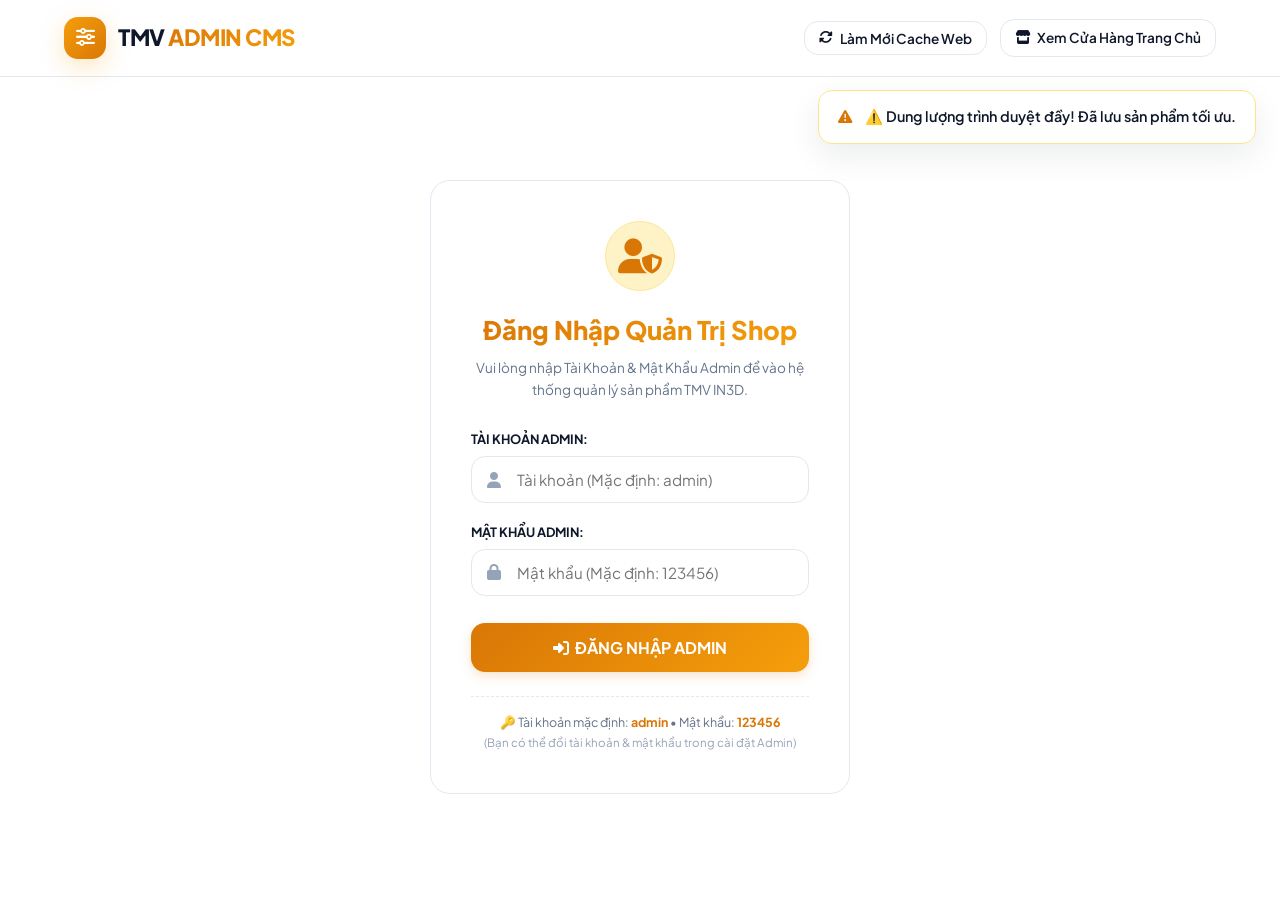
<file: admintmv.html>
<!DOCTYPE html>
<html lang="vi">
<head>
  <meta charset="UTF-8">
  <meta name="viewport" content="width=device-width, initial-scale=1.0">
  <title>Trang Quản Trị Cửa Hàng | TMV IN3D Admin</title>
  <meta name="robots" content="noindex, nofollow">
  
  <!-- CHỐNG CACHE TRÌNH DUYỆT ĐIỆN THOẠI / DESKTOP KHI UPDATE SẢN PHẨM MỚI -->
  <meta http-equiv="Cache-Control" content="no-cache, no-store, must-revalidate">
  <meta http-equiv="Pragma" content="no-cache">
  <meta http-equiv="Expires" content="0">
  
  <link rel="stylesheet" href="https://cdnjs.cloudflare.com/ajax/libs/font-awesome/6.4.0/css/all.min.css">
  <link rel="stylesheet" href="styles.css?v=20260811_v15">
</head>
<body style="background: var(--bg-body); color: var(--text-main); min-height: 100vh;">

  <!-- ADMIN HEADER BAR -->
  <header class="header">
    <div class="container">
      <div class="nav-wrapper">
        <a href="admintmv.html" class="logo">
          <div class="logo-icon"><i class="fa-solid fa-sliders"></i></div>
          <span>TMV <span class="gradient-text-gold">ADMIN CMS</span></span>
        </a>

        <div style="display: flex; gap: 0.8rem; align-items: center;">
          <button type="button" class="btn-secondary" onclick="app.forceRefreshSystemData()" style="font-size: 0.85rem; padding: 0.45rem 0.9rem;" title="Xóa cache và tự động tải dữ liệu sản phẩm mới nhất">
            <i class="fa-solid fa-rotate"></i> Làm Mới Cache Web
          </button>
          <a href="index.html" class="btn-secondary" style="font-size: 0.85rem; padding: 0.45rem 0.9rem;" target="_blank">
            <i class="fa-solid fa-store"></i> Xem Cửa Hàng Trang Chủ
          </a>
          <button class="btn-secondary" id="admin-page-logout-btn" style="font-size: 0.85rem; color: #ef4444; border-color: #fca5a5; display: none;">
            <i class="fa-solid fa-right-from-bracket"></i> Đăng Xuất Admin
          </button>
        </div>
      </div>
    </div>
  </header>

  <!-- ADMIN LOGIN MODAL -->
  <div id="admin-login-wrapper" style="display: flex; align-items: center; justify-content: center; min-height: calc(100vh - 80px); padding: 2rem;">
    <div class="modal-container" style="max-width: 420px; width: 100%; padding: 2.5rem; text-align: center; background: #ffffff; border: 1px solid var(--border-color); box-shadow: var(--shadow-xl);">
      <div style="width: 70px; height: 70px; background: var(--accent-gold-light); border-radius: 50%; display: flex; align-items: center; justify-content: center; margin: 0 auto 1.2rem; border: 1px solid var(--border-gold);">
        <i class="fa-solid fa-user-shield" style="font-size: 2.2rem; color: var(--accent-gold-dark);"></i>
      </div>

      <h2 style="font-size: 1.6rem; font-weight: 800; margin-bottom: 0.4rem;" class="gradient-text-gold">Đăng Nhập Quản Trị Shop</h2>
      <p style="font-size: 0.85rem; color: var(--text-muted); margin-bottom: 1.8rem;">
        Vui lòng nhập Tài Khoản & Mật Khẩu Admin để vào hệ thống quản lý sản phẩm TMV IN3D.
      </p>

      <form id="admin-page-login-form" style="display: flex; flex-direction: column; gap: 1.2rem;">
        <div style="text-align: left;">
          <label style="font-size: 0.8rem; font-weight: 700; color: var(--text-main); display: block; margin-bottom: 0.4rem;">
            TÀI KHOẢN ADMIN:
          </label>
          <div style="position: relative;">
            <i class="fa-solid fa-user" style="position: absolute; left: 1rem; top: 50%; transform: translateY(-50%); color: var(--text-dim);"></i>
            <input type="text" id="admin-user-input" class="form-control" placeholder="Tài khoản (Mặc định: admin)" required style="padding-left: 2.8rem;">
          </div>
        </div>

        <div style="text-align: left;">
          <label style="font-size: 0.8rem; font-weight: 700; color: var(--text-main); display: block; margin-bottom: 0.4rem;">
            MẬT KHẨU ADMIN:
          </label>
          <div style="position: relative;">
            <i class="fa-solid fa-lock" style="position: absolute; left: 1rem; top: 50%; transform: translateY(-50%); color: var(--text-dim);"></i>
            <input type="password" id="admin-pass-input" class="form-control" placeholder="Mật khẩu (Mặc định: 123456)" required style="padding-left: 2.8rem;">
          </div>
        </div>

        <button type="submit" class="btn-primary" style="width: 100%; justify-content: center; padding: 0.9rem; font-size: 1rem; margin-top: 0.5rem;">
          <i class="fa-solid fa-right-to-bracket"></i> ĐĂNG NHẬP ADMIN
        </button>
      </form>

      <div style="margin-top: 1.5rem; font-size: 0.78rem; color: var(--text-muted); border-top: 1px dashed var(--border-color); padding-top: 1rem;">
        🔑 Tài khoản mặc định: <strong style="color: var(--accent-gold-dark);">admin</strong> • Mật khẩu: <strong style="color: var(--accent-gold-dark);">123456</strong>
        <br><span style="font-size: 0.72rem; color: var(--text-dim);">(Bạn có thể đổi tài khoản & mật khẩu trong cài đặt Admin)</span>
      </div>
    </div>
  </div>

  <!-- MAIN ADMIN DASHBOARD CONTENT -->
  <main id="admin-main-dashboard" class="container" style="display: none; padding: 2.5rem 1rem 5rem;">
    <div style="background: #ffffff; border-radius: var(--radius-lg); border: 1px solid var(--border-color); padding: 2rem; box-shadow: var(--shadow-lg);">
      
      <div style="display: flex; justify-content: space-between; align-items: center; margin-bottom: 1.5rem; flex-wrap: wrap; gap: 1rem;">
        <div>
          <h1 style="font-size: 1.8rem; font-weight: 800;" class="gradient-text-gold">
            <i class="fa-solid fa-boxes-stacked"></i> Bảng Quản Trị Hệ Thống TMV IN3D
          </h1>
          <p style="font-size: 0.85rem; color: var(--text-muted); margin-top: 0.2rem;">
            Tài khoản Admin đang đăng nhập: <strong id="admin-account-display" style="color: var(--accent-gold-dark);">admin</strong>
          </p>
        </div>

        <div style="display: flex; gap: 0.6rem; flex-wrap: wrap;">
          <button class="btn-secondary" id="export-backup-btn" style="font-size: 0.85rem; background: #ffffff;" title="Tải file dữ liệu JSON về máy tính lưu trữ">
            <i class="fa-solid fa-download"></i> Xuất Backup JSON
          </button>
          <button class="btn-secondary" id="import-backup-btn" style="font-size: 0.85rem; background: #ffffff;" title="Nạp file dữ liệu JSON đã lưu trước đó">
            <i class="fa-solid fa-upload"></i> Nhập Backup JSON
          </button>
          <input type="file" id="import-file-input" accept=".json" style="display: none;">

          <button class="btn-secondary" id="github-restore-btn" style="font-size: 0.85rem; background: #f0f7ff; color: #0284c7; border-color: #bae6fd; font-weight: 700;" title="Tự động đồng bộ khôi phục dữ liệu sản phẩm từ file backup GitHub">
            <i class="fa-solid fa-cloud-arrow-down"></i> Khôi Phục Từ GitHub Backup
          </button>
          <button class="btn-secondary" id="cloud-sync-btn" style="font-size: 0.85rem; background: #f0fdf4; color: #16a34a; border-color: #bbf7d0; font-weight: 700;" title="Tự động đồng bộ lưu & tải sản phẩm trực tuyến với Google Cloud">
            <i class="fa-solid fa-cloud"></i> Đồng Bộ Cloud Google
          </button>
        </div>
      </div>

      <!-- TABS BANNER -->
      <div class="admin-tabs" style="margin-bottom: 2rem;">
        <button class="admin-tab-btn active" data-tab="tab-products"><i class="fa-solid fa-boxes-stacked"></i> Danh Sách Sản Phẩm</button>
        <button class="admin-tab-btn" data-tab="tab-add-product" onclick="app.openNewProductForm()"><i class="fa-solid fa-plus-circle"></i> Thêm/Sửa Sản Phẩm</button>
        <button class="admin-tab-btn" data-tab="tab-categories"><i class="fa-solid fa-tags"></i> Quản Lý Danh Mục</button>
        <button class="admin-tab-btn" data-tab="tab-webhooks"><i class="fa-solid fa-gear"></i> Tài Khoản & Tích Hợp</button>
      </div>

      <!-- TAB 1: DANH SÁCH SẢN PHẨM -->
      <div class="admin-tab-content active" id="tab-products">
        <!-- QUẢN LÝ SẢN PHẨM NỔI BẬT (HERO BANNER) -->
        <div style="background: var(--bg-surface); padding: 1.2rem; border-radius: var(--radius-md); border: 1px solid var(--border-gold); margin-bottom: 1.5rem; box-shadow: 0 4px 12px rgba(0,0,0,0.05);">
          <h4 style="font-size: 1.05rem; font-weight: 700; color: var(--accent-gold-dark); margin-bottom: 0.8rem; display: flex; align-items: center; gap: 0.5rem;">
            <i class="fa-solid fa-star" style="color: #f59e0b;"></i> Quản Lý Sản Phẩm Nổi Bật (Trang Chủ Hero Banner)
          </h4>
          <form id="featured-product-form" onsubmit="event.preventDefault(); app.saveFeaturedProductSettings();">
            <div class="form-row" style="margin-bottom: 0.8rem;">
              <div class="form-group" style="margin-bottom: 0;">
                <label class="form-label" style="font-size: 0.85rem;">Chọn Sản Phẩm Nổi Bật *</label>
                <select id="admin-featured-product-select" class="form-control" style="font-size: 0.9rem;" required></select>
              </div>
              <div class="form-group" style="margin-bottom: 0;">
                <label class="form-label" style="font-size: 0.85rem;">Tên Hiển Thị Tùy Chỉnh (Tùy chọn - Để trống dùng tên sản phẩm gốc)</label>
                <input type="text" id="admin-featured-custom-title" class="form-control" placeholder="Ví dụ: Mô Hình Sonic 3D Articulated" style="font-size: 0.9rem;">
              </div>
            </div>
            <div style="display: flex; justify-content: flex-end; gap: 0.8rem; align-items: center;">
              <button type="submit" class="btn-primary" style="padding: 0.45rem 1rem; font-size: 0.85rem;">
                <i class="fa-solid fa-floppy-disk"></i> Lưu Sản Phẩm Nổi Bật
              </button>
            </div>
          </form>
        </div>

        <div style="display: flex; justify-content: space-between; align-items: center; margin-bottom: 1rem; flex-wrap: wrap; gap: 0.8rem;">
          <h3 style="font-size: 1.2rem; font-weight: 700;">Sản Phẩm Trong Cửa Hàng (<span id="admin-product-count" style="color: var(--accent-gold-dark);">0</span>)</h3>
          <div style="display: flex; gap: 0.8rem;">
            <button type="button" class="btn-secondary" style="padding: 0.5rem 1rem; font-size: 0.85rem;" onclick="app.exportProductsJSCode()" title="Sao chép mã JSON tất cả sản phẩm hiện tại để đồng bộ lên GitHub">
              <i class="fa-solid fa-copy"></i> Sao Chép Mã JSON Đồng Bộ Web
            </button>
            <button type="button" class="btn-primary" style="padding: 0.5rem 1rem; font-size: 0.85rem;" onclick="app.openNewProductForm()">
              <i class="fa-solid fa-plus"></i> Thêm Sản Phẩm Mới
            </button>
          </div>
        </div>

        <div style="overflow-x: auto;">
          <table class="admin-table">
            <thead>
              <tr>
                <th>Hình ảnh</th>
                <th>Tên sản phẩm</th>
                <th>Danh mục</th>
                <th>Khoảng giá</th>
                <th>Tiền cọc y/cầu</th>
                <th>Thao tác</th>
              </tr>
            </thead>
            <tbody id="admin-product-table-body"></tbody>
          </table>
        </div>
      </div>

      <!-- TAB 2: THÊM / SỬA SẢN PHẨM -->
      <div class="admin-tab-content" id="tab-add-product" style="display: none;">
        <div style="display: flex; justify-content: space-between; align-items: center; margin-bottom: 1.5rem; flex-wrap: wrap; gap: 0.8rem; background: var(--bg-surface); padding: 1rem 1.2rem; border-radius: var(--radius-md); border: 1px solid var(--border-color); box-shadow: 0 4px 12px rgba(0,0,0,0.03);">
          <h3 id="admin-form-title" style="font-size: 1.2rem; font-weight: 700; color: var(--accent-gold-dark); margin: 0; display: flex; align-items: center; gap: 0.5rem;">
            <i class="fa-solid fa-pen-to-square"></i> Thêm / Chỉnh Sửa Sản Phẩm Mô Hình
          </h3>
          <button type="button" class="btn-secondary" style="padding: 0.45rem 1rem; font-size: 0.85rem; background: #ffffff;" onclick="document.querySelector('[data-tab=\'tab-products\']').click()">
            <i class="fa-solid fa-arrow-left"></i> Quay Lại Danh Sách Sản Phẩm
          </button>
        </div>

        <form id="product-crud-form">
          <input type="hidden" id="edit-product-id">

          <div class="form-row">
            <div class="form-group">
              <label class="form-label">Tên sản phẩm mô hình *</label>
              <input type="text" id="p-title" class="form-control" placeholder="Ví dụ: Rồng Linh Hoạt Silk PLA" required>
            </div>
            <div class="form-group">
              <label class="form-label">Danh mục sản phẩm *</label>
              <select id="p-category" class="form-control" required></select>
            </div>
          </div>

          <div class="form-group">
            <label class="form-label">Số tiền Cọc Yêu Cầu Cho Đơn Hàng (VNĐ) * <small style="color: var(--accent-gold-dark); font-weight: normal;">(Ví dụ: 200.000đ - Admin tự ghi)</small></label>
            <input type="text" id="p-deposit" class="form-control" placeholder="200.000" required>
          </div>

          <!-- BỘ BẬT/TẮT QUẢN LÝ NHIỀU HÌNH ẢNH SẢN PHẨM (MULTIPLE IMAGES GALLERY) -->
          <div class="form-group" style="background: var(--bg-surface); padding: 1.2rem; border-radius: var(--radius-md); border: 1px solid var(--border-color);">
            <div style="display: flex; justify-content: space-between; align-items: center; margin-bottom: 0.8rem; flex-wrap: wrap; gap: 0.5rem;">
              <label class="form-label" style="margin-bottom: 0; color: var(--accent-gold-dark);">
                🖼️ Bộ Bộ Ảnh Mô Hình (Có thể thêm nhiều ảnh từ máy tính hoặc link URL) *
              </label>
              <div style="display: flex; gap: 0.5rem;">
                <label class="btn-secondary" style="padding: 0.35rem 0.8rem; font-size: 0.8rem; background: #ffffff; margin-bottom: 0; cursor: pointer;">
                  <i class="fa-solid fa-file-image"></i> Tải Nhiều Ảnh Máy Tính
                  <input type="file" id="p-gallery-file-input" accept="image/*" multiple style="display: none;">
                </label>
                <button type="button" class="btn-secondary" style="padding: 0.35rem 0.8rem; font-size: 0.8rem; background: #ffffff;" onclick="app.addGalleryUrlRow()">
                  <i class="fa-solid fa-link"></i> Thêm Link Ảnh URL
                </button>
              </div>
            </div>

            <!-- CHỈ DẪN -->
            <p style="font-size: 0.78rem; color: var(--text-muted); margin-bottom: 0.8rem;">
              💡 <em>Ảnh đầu tiên sẽ tự động làm <strong>Ảnh Bìa Chính</strong> cho sản phẩm. Khách hàng có thể bấm xem toàn bộ bộ ảnh dạng slide full màn hình.</em>
            </p>

            <!-- LƯỚI DANH SÁCH CÁC ẢNH SẢN PHẨM -->
            <div id="admin-gallery-images-container" style="display: flex; gap: 1rem; flex-wrap: wrap; align-items: flex-start; min-height: 90px; padding: 0.5rem; background: #ffffff; border-radius: var(--radius-sm); border: 1px dashed var(--border-color);">
            </div>
          </div>

          <!-- CẤU HÌNH MÀU SẮC & ẢNH TRONG ADMIN CMS -->
          <div class="form-group" style="background: var(--bg-surface); padding: 1.2rem; border-radius: var(--radius-md); border: 1px solid var(--border-color);">
            <div style="display: flex; justify-content: space-between; align-items: center; margin-bottom: 0.8rem;">
              <label class="form-label" style="margin-bottom: 0; color: var(--accent-gold-dark);">
                🎨 Danh Sách Màu Sắc & Ảnh Minh Họa Tương Ứng (Tự chuyển ảnh khi chọn màu)
              </label>
              <button type="button" class="btn-secondary" style="padding: 0.35rem 0.8rem; font-size: 0.8rem; background: #ffffff;" onclick="app.addAdminColorRow()">
                <i class="fa-solid fa-plus"></i> Thêm Màu Mới
              </button>
            </div>
            
            <div id="admin-color-rows-container" style="display: flex; flex-direction: column; gap: 0.8rem;"></div>
          </div>

          <!-- CẤU HÌNH CÁC PHÂN LOẠI & KÍCH THƯỚC SẢN PHẨM TRONG ADMIN CMS -->
          <div class="form-group" style="background: var(--bg-surface); padding: 1.2rem; border-radius: var(--radius-md); border: 1px solid var(--border-color);">
            <div style="display: flex; justify-content: space-between; align-items: center; margin-bottom: 0.8rem;">
              <label class="form-label" style="margin-bottom: 0; color: var(--accent-gold-dark);">
                🎛️ Danh Sách Phân Loại Sản Phẩm & Giá Tiền Tương Ứng *
              </label>
              <button type="button" class="btn-secondary" style="padding: 0.35rem 0.8rem; font-size: 0.8rem; background: #ffffff;" onclick="app.addAdminSizeRow()">
                <i class="fa-solid fa-plus"></i> Thêm Phân Loại & Giá Mới
              </button>
            </div>
            
            <div id="admin-size-rows-container" style="display: flex; flex-direction: column; gap: 0.8rem;"></div>
          </div>

          <div class="form-group">
            <label class="form-label">Mô tả sản phẩm *</label>
            <textarea id="p-desc" class="form-control" placeholder="Nhập mô tả chi tiết..." required style="height: 100px;"></textarea>
          </div>

          <div style="display: flex; gap: 1rem; justify-content: flex-end; margin-top: 1rem;">
            <button type="button" class="btn-secondary" id="cancel-edit-btn">Hủy bỏ</button>
            <button type="submit" class="btn-primary" id="save-product-btn">
              <i class="fa-solid fa-floppy-disk"></i> Lưu Sản Phẩm
            </button>
          </div>
        </form>
      </div>

      <!-- TAB 3: QUẢN LÝ DANH MỤC -->
      <div class="admin-tab-content" id="tab-categories" style="display: none;">
        <div style="display: flex; justify-content: space-between; align-items: center; margin-bottom: 1.5rem;">
          <div>
            <h3 style="font-size: 1.2rem; font-weight: 800;">Quản Lý Danh Mục Cửa Hàng</h3>
            <p style="font-size: 0.85rem; color: var(--text-muted);">Thêm bớt danh mục mô hình in 3D theo ý muốn của bạn.</p>
          </div>
        </div>

        <form id="add-category-form" style="display: flex; gap: 0.8rem; margin-bottom: 1.5rem;">
          <input type="text" id="new-cat-name" class="form-control" placeholder="Nhập tên danh mục mới..." required style="flex: 1;">
          <button type="submit" class="btn-primary" style="white-space: nowrap;">
            <i class="fa-solid fa-plus"></i> Thêm Danh Mục
          </button>
        </form>

        <div id="category-admin-list"></div>
      </div>

      <!-- TAB 4: THÀNH PHẦN CÀI ĐẶT & WEBHOOKS -->
      <div class="admin-tab-content" id="tab-webhooks" style="display: none;">
        <div style="display: flex; flex-direction: column; gap: 1.5rem;">
          <div>
            <h3 style="font-size: 1.2rem; color: var(--accent-gold-dark);" class="form-group">
              <i class="fa-solid fa-user-gear"></i> Cấu Hình Tài Khoản & Mật Khẩu Đăng Nhập Admin
            </h3>
            <div class="form-row">
              <div class="form-group">
                <label class="form-label">Tài Khoản Đăng Nhập Admin</label>
                <input type="text" id="setting-admin-account" class="form-control" placeholder="admin">
              </div>
              <div class="form-group">
                <label class="form-label">Mật Khẩu Đăng Nhập Admin</label>
                <input type="text" id="setting-admin-password" class="form-control" placeholder="123456">
              </div>
            </div>
          </div>

          <hr style="border-color: var(--border-color);">

          <div>
            <h3 style="font-size: 1.2rem; color: var(--accent-gold-dark);" class="form-group">
              <i class="fa-brands fa-telegram"></i> Cấu Hình Telegram Bot Thông Báo Đơn Hàng
            </h3>
            <div class="form-row">
              <div class="form-group">
                <label class="form-label">Telegram Bot Token</label>
                <input type="text" id="setting-tg-token" class="form-control" placeholder="8795810475:AAGiayX1izlJd8uUxtQAAThE-MffI_KoPKY">
              </div>
              <div class="form-group">
                <label class="form-label">Telegram Chat ID (Phân cách bởi dấu phẩy)</label>
                <input type="text" id="setting-tg-chatid" class="form-control" placeholder="7744946591, 7607846055">
              </div>
            </div>
          </div>

          <hr style="border-color: var(--border-color);">

          <div>
            <h3 style="font-size: 1.2rem; color: var(--accent-green);" class="form-group">
              <i class="fa-solid fa-file-excel"></i> Cấu Hình Google Sheets Webhook
            </h3>
            <div class="form-group">
              <label class="form-label">Google Apps Script WebApp URL Endpoint</label>
              <input type="url" id="setting-sheet-url" class="form-control" placeholder="https://script.google.com/macros/s/AKfycbxZg6wWKe_yuV9UgZv2dBquCLNPYPyTqxi0urqcquf9lYdUTNqE0DAN9N8y9g3fXJEj/exec">
            </div>
          </div>

          <div style="display: flex; gap: 1rem; justify-content: flex-end;">
            <button class="btn-secondary" id="test-webhook-btn"><i class="fa-solid fa-vial"></i> Gửi Thử Thông Báo Mẫu</button>
            <button class="btn-primary" id="save-settings-btn"><i class="fa-solid fa-check"></i> Lưu Cấu Hình Tùy Chỉnh</button>
          </div>
        </div>
      </div>

    </div>
  </main>

  <div class="toast-container" id="toast-container"></div>
  <script src="app.js?v=20260811_v19"></script>
</body>
</html>
</file>
<file: styles.css>
/* ==========================================================================
   TMV IN3D - DESIGN SYSTEM & STYLES (LIGHT MODE: TONE TRẮNG & VÀNG AMBER)
   ========================================================================== */

@import url('https://fonts.googleapis.com/css2?family=Plus+Jakarta+Sans:wght@400;500;600;700;800&display=swap');

:root {
  /* Color Palette - White & Gold/Amber Modern Elegance */
  --bg-main: #ffffff;
  --bg-surface: #f8fafc;
  --bg-card: #ffffff;
  --bg-card-hover: #f1f5f9;
  
  --text-main: #0f172a;
  --text-muted: #64748b;
  --text-dim: #94a3b8;
  
  --accent-gold-dark: #d97706;  /* Deep Gold/Amber */
  --accent-gold-bright: #f59e0b; /* Bright Amber Gold */
  --accent-gold-light: #fef3c7;  /* Soft Warm Gold Tint */
  --accent-gold-hover: #b45309;
  --accent-green: #10b981;
  
  --border-color: #e2e8f0;
  --border-gold: #fde68a;
  
  --shadow-sm: 0 2px 4px rgba(0, 0, 0, 0.04);
  --shadow-md: 0 4px 16px rgba(217, 119, 6, 0.08);
  --shadow-lg: 0 12px 32px rgba(15, 23, 42, 0.08);
  --shadow-gold: 0 8px 24px rgba(245, 158, 11, 0.25);
  
  --radius-sm: 8px;
  --radius-md: 14px;
  --radius-lg: 20px;
  --radius-full: 9999px;
  
  --transition-fast: 0.2s ease;
  --transition-normal: 0.3s cubic-bezier(0.4, 0, 0.2, 1);
}

/* Reset & Base Styles */
* {
  margin: 0;
  padding: 0;
  box-sizing: border-box;
}

body {
  font-family: 'Plus Jakarta Sans', -apple-system, BlinkMacSystemFont, sans-serif;
  background-color: var(--bg-surface);
  color: var(--text-main);
  line-height: 1.6;
  overflow-x: hidden;
  -webkit-font-smoothing: antialiased;
}

a {
  color: inherit;
  text-decoration: none;
}

button {
  cursor: pointer;
  border: none;
  background: none;
  font-family: inherit;
}

input, select, textarea {
  font-family: inherit;
}

/* Utility Layout */
.container {
  max-width: 1200px;
  margin: 0 auto;
  padding: 0 1.5rem;
}

/* Gradient Text Effect */
.gradient-text-gold {
  background: linear-gradient(135deg, var(--accent-gold-dark), var(--accent-gold-bright));
  -webkit-background-clip: text;
  -webkit-text-fill-color: transparent;
}

/* ==========================================================================
   HEADER & NAVIGATION
   ========================================================================== */
.header {
  position: sticky;
  top: 0;
  z-index: 100;
  background-color: rgba(255, 255, 255, 0.92);
  backdrop-filter: blur(12px);
  border-bottom: 1px solid var(--border-color);
  transition: var(--transition-normal);
}

.nav-wrapper {
  display: flex;
  align-items: center;
  justify-content: space-between;
  height: 76px;
}

.logo {
  display: flex;
  align-items: center;
  gap: 0.75rem;
  font-size: 1.4rem;
  font-weight: 800;
  letter-spacing: -0.5px;
  color: var(--text-main);
}

.logo-icon {
  width: 42px;
  height: 42px;
  background: linear-gradient(135deg, var(--accent-gold-bright), var(--accent-gold-dark));
  border-radius: var(--radius-md);
  display: flex;
  align-items: center;
  justify-content: center;
  color: #ffffff;
  font-size: 1.2rem;
  box-shadow: var(--shadow-gold);
}

.nav-links {
  display: flex;
  align-items: center;
  gap: 2rem;
  list-style: none;
}

.nav-link {
  font-weight: 600;
  font-size: 0.95rem;
  color: var(--text-muted);
  transition: var(--transition-fast);
}

.nav-link:hover, .nav-link.active {
  color: var(--accent-gold-dark);
}

.nav-actions {
  display: flex;
  align-items: center;
  gap: 1rem;
}

.btn-icon {
  position: relative;
  width: 44px;
  height: 44px;
  border-radius: var(--radius-md);
  background-color: var(--bg-surface);
  border: 1px solid var(--border-color);
  display: flex;
  align-items: center;
  justify-content: center;
  color: var(--text-main);
  font-size: 1.1rem;
  transition: var(--transition-fast);
}

.btn-icon:hover {
  background-color: var(--accent-gold-light);
  border-color: var(--border-gold);
  color: var(--accent-gold-dark);
}

.badge-count {
  position: absolute;
  top: -4px;
  right: -4px;
  background: linear-gradient(135deg, var(--accent-gold-dark), var(--accent-gold-bright));
  color: #ffffff;
  font-size: 0.75rem;
  font-weight: 800;
  width: 20px;
  height: 20px;
  border-radius: var(--radius-full);
  display: flex;
  align-items: center;
  justify-content: center;
  box-shadow: 0 2px 6px rgba(217, 119, 6, 0.4);
}

.btn-admin {
  background: var(--accent-gold-light);
  color: var(--accent-gold-dark);
  border: 1px solid var(--border-gold);
  padding: 0.6rem 1.2rem;
  border-radius: var(--radius-md);
  font-weight: 700;
  font-size: 0.85rem;
  display: flex;
  align-items: center;
  gap: 0.5rem;
  transition: var(--transition-fast);
}

.btn-admin:hover {
  background: var(--accent-gold-dark);
  color: #ffffff;
}

.btn-customer-login {
  background: #ffffff;
  color: var(--accent-gold-dark);
  border: 1.5px solid var(--accent-gold-bright);
  padding: 0.55rem 1.1rem;
  border-radius: var(--radius-md);
  font-weight: 700;
  font-size: 0.85rem;
  display: flex;
  align-items: center;
  gap: 0.5rem;
  transition: var(--transition-fast);
}

.btn-customer-login:hover {
  background: var(--accent-gold-light);
}

.user-profile-badge {
  display: flex;
  align-items: center;
  gap: 0.5rem;
  padding: 0.4rem 0.8rem;
  background: var(--bg-surface);
  border: 1px solid var(--border-color);
  border-radius: var(--radius-full);
  cursor: pointer;
  transition: var(--transition-fast);
}

.user-profile-badge:hover {
  border-color: var(--accent-gold-dark);
  background: var(--accent-gold-light);
}

.user-avatar-circle {
  width: 28px;
  height: 28px;
  border-radius: 50%;
  background: var(--accent-gold-dark);
  color: #ffffff;
  font-weight: 800;
  font-size: 0.8rem;
  display: flex;
  align-items: center;
  justify-content: center;
}

/* ==========================================================================
   HERO SECTION
   ========================================================================== */
.hero {
  padding: 1.5rem 0 1.2rem;
  background: radial-gradient(circle at 80% 20%, var(--accent-gold-light) 0%, transparent 40%);
}

.hero-grid {
  display: grid;
  grid-template-columns: 1.1fr 0.9fr;
  gap: 3rem;
  align-items: center;
}

.hero-tag {
  display: inline-flex;
  align-items: center;
  gap: 0.5rem;
  padding: 0.4rem 1rem;
  background-color: #ffffff;
  border: 1px solid var(--border-gold);
  border-radius: var(--radius-full);
  font-size: 0.85rem;
  font-weight: 700;
  color: var(--accent-gold-dark);
  box-shadow: var(--shadow-sm);
  margin-bottom: 1.2rem;
}

.hero-title {
  font-size: 2.8rem;
  font-weight: 800;
  line-height: 1.25;
  letter-spacing: -1px;
  margin-bottom: 0.8rem;
}

.hero-desc {
  font-size: 1.02rem;
  color: var(--text-muted);
  margin-bottom: 1rem;
  line-height: 1.5;
}

.hero-features {
  display: flex;
  gap: 0.6rem 0.8rem;
  margin-bottom: 1rem;
  flex-wrap: wrap;
}

.feature-pill {
  display: flex;
  align-items: center;
  gap: 0.45rem;
  font-size: 0.84rem;
  font-weight: 600;
  color: var(--text-main);
  background: #ffffff;
  padding: 0.4rem 0.85rem;
  border-radius: var(--radius-md);
  border: 1px solid var(--border-color);
  box-shadow: var(--shadow-sm);
}

.hero-card-featured {
  background: #ffffff;
  border: 1px solid var(--border-color);
  border-radius: var(--radius-lg);
  padding: 1.5rem;
  box-shadow: var(--shadow-lg);
  position: relative;
  overflow: hidden;
  transition: var(--transition-normal);
}

.hero-card-featured:hover {
  transform: translateY(-4px);
  border-color: var(--border-gold);
}

.hero-img-box {
  width: 100%;
  aspect-ratio: 1 / 1;
  max-height: 380px;
  border-radius: var(--radius-md);
  overflow: hidden;
  background-color: #0b1329;
  position: relative;
}

.hero-img-box img {
  width: 100%;
  height: 100%;
  object-fit: cover;
  object-position: center;
}

.hero-badge-float {
  position: absolute;
  top: 0.8rem;
  left: 0.8rem;
  z-index: 10;
  background: rgba(255, 255, 255, 0.95);
  color: #0f172a;
  backdrop-filter: blur(8px);
  padding: 0.35rem 0.8rem;
  border-radius: var(--radius-full);
  font-size: 0.78rem;
  font-weight: 700;
  border: 1px solid rgba(245, 158, 11, 0.5);
  box-shadow: 0 4px 14px rgba(0, 0, 0, 0.18);
  display: inline-flex;
  align-items: center;
  gap: 0.4rem;
  white-space: nowrap;
}

.hero-card-info {
  margin-top: 1.2rem;
  display: flex;
  justify-content: space-between;
  align-items: center;
}

.hero-card-title {
  font-weight: 800;
  font-size: 1.2rem;
}

.hero-card-price {
  font-size: 1.3rem;
  font-weight: 800;
  color: var(--accent-gold-dark);
}

/* ==========================================================================
   CATALOG & PRODUCT CARDS
   ========================================================================== */
.catalog-controls {
  margin-bottom: 2rem;
}

.search-filter-bar {
  display: flex;
  justify-content: space-between;
  align-items: center;
  gap: 1.5rem;
  flex-wrap: wrap;
}

.search-input-wrapper {
  position: relative;
  flex: 1;
  min-width: 280px;
}

.search-input-wrapper i {
  position: absolute;
  left: 1.2rem;
  top: 50%;
  transform: translateY(-50%);
  color: var(--text-dim);
}

.search-input {
  width: 100%;
  padding: 0.85rem 1rem 0.85rem 3rem;
  border-radius: var(--radius-md);
  border: 1px solid var(--border-color);
  background-color: #ffffff;
  font-size: 0.95rem;
  outline: none;
  transition: var(--transition-fast);
  box-shadow: var(--shadow-sm);
}

.search-input:focus {
  border-color: var(--accent-gold-bright);
  box-shadow: 0 0 0 3px rgba(245, 158, 11, 0.15);
}

.category-chips {
  display: flex;
  gap: 0.6rem;
  flex-wrap: wrap;
}

.chip {
  padding: 0.6rem 1.1rem;
  border-radius: var(--radius-full);
  border: 1px solid var(--border-color);
  background-color: #ffffff;
  color: var(--text-muted);
  font-weight: 600;
  font-size: 0.88rem;
  transition: var(--transition-fast);
  cursor: pointer;
}

.chip:hover {
  border-color: var(--accent-gold-bright);
  color: var(--accent-gold-dark);
}

.chip.active {
  background: var(--accent-gold-dark);
  color: #ffffff;
  border-color: var(--accent-gold-dark);
  box-shadow: var(--shadow-sm);
}

/* Products Grid Layout */
.products-grid {
  display: grid;
  grid-template-columns: repeat(auto-fill, minmax(270px, 1fr));
  gap: 2rem;
  margin-bottom: 4rem;
}

.product-card {
  background: #ffffff;
  border: 1px solid var(--border-color);
  border-radius: var(--radius-lg);
  overflow: hidden;
  display: flex;
  flex-direction: column;
  transition: var(--transition-normal);
  box-shadow: var(--shadow-sm);
}

.product-card:hover {
  transform: translateY(-6px);
  box-shadow: var(--shadow-lg);
  border-color: var(--border-gold);
}

.product-img-wrapper {
  position: relative;
  width: 100%;
  aspect-ratio: 1 / 1;
  max-height: 380px;
  background-color: #0f172a;
  overflow: hidden;
}

.product-img {
  width: 100%;
  height: 100%;
  object-fit: cover;
  object-position: center;
  transition: transform 0.5s ease;
}

.product-card:hover .product-img {
  transform: scale(1.06);
}

.category-tag {
  position: absolute;
  top: 0.8rem;
  left: 0.8rem;
  z-index: 10;
  background: rgba(255, 255, 255, 0.95);
  color: #b45309;
  backdrop-filter: blur(8px);
  padding: 0.35rem 0.75rem;
  border-radius: var(--radius-sm);
  font-size: 0.78rem;
  font-weight: 700;
  border: 1px solid rgba(245, 158, 11, 0.4);
  box-shadow: 0 3px 10px rgba(0, 0, 0, 0.12);
  white-space: nowrap;
}

.product-body {
  padding: 0.9rem 1rem;
  display: flex;
  flex-direction: column;
  flex: 1;
}

.product-title {
  font-size: 1.05rem;
  font-weight: 700;
  margin-bottom: 0.35rem;
  color: var(--text-main);
  line-height: 1.3;

  display: -webkit-box;
  -webkit-line-clamp: 2;
  -webkit-box-orient: vertical;
  overflow: hidden;
  height: auto;
}

.product-desc-short {
  font-size: 0.85rem;
  color: var(--text-muted);
  margin-bottom: 0.5rem;
  display: -webkit-box;
  -webkit-line-clamp: 2;
  -webkit-box-orient: vertical;
  overflow: hidden;
}

.product-specs-mini {
  display: flex;
  gap: 0.5rem;
  margin-top: 0.2rem;
  margin-bottom: 0.5rem;
}

.spec-badge {
  font-size: 0.75rem;
  font-weight: 600;
  background-color: var(--bg-surface);
  color: var(--text-muted);
  padding: 0.25rem 0.6rem;
  border-radius: var(--radius-sm);
  border: 1px solid var(--border-color);
}

.product-footer {
  display: flex;
  align-items: center;
  justify-content: space-between;
  gap: 0.5rem;
  padding-top: 0.6rem;
  border-top: 1px solid var(--border-color);
  margin-top: 0.3rem;
}

.price-box {
  display: flex;
  flex-direction: column;
  min-width: 0;
  flex: 1;
}

.price-label {
  font-size: 0.75rem;
  color: var(--text-muted);
  line-height: 1;
}

.price-value {
  font-size: 1.05rem;
  font-weight: 800;
  color: var(--accent-gold-dark);
  white-space: nowrap;
  overflow: hidden;
  text-overflow: ellipsis;
}

.btn-primary {
  background: linear-gradient(135deg, var(--accent-gold-dark), var(--accent-gold-bright));
  color: #ffffff;
  padding: 0.5rem 0.9rem;
  border-radius: var(--radius-md);
  font-weight: 700;
  font-size: 0.82rem;
  display: inline-flex;
  align-items: center;
  gap: 0.4rem;
  transition: var(--transition-fast);
  box-shadow: 0 4px 12px rgba(217, 119, 6, 0.2);
  white-space: nowrap;
  flex-shrink: 0;
}

.btn-primary:hover {
  background: linear-gradient(135deg, var(--accent-gold-hover), var(--accent-gold-dark));
  box-shadow: 0 6px 16px rgba(217, 119, 6, 0.35);
}

.btn-secondary {
  background: #ffffff;
  color: var(--text-main);
  border: 1px solid var(--border-color);
  padding: 0.5rem 0.9rem;
  border-radius: var(--radius-md);
  font-weight: 600;
  font-size: 0.85rem;
  display: inline-flex;
  align-items: center;
  gap: 0.4rem;
  transition: var(--transition-fast);
}

.btn-secondary:hover {
  background: var(--bg-surface);
  border-color: var(--text-muted);
}

/* ==========================================================================
   PRODUCT DETAIL PAGE VIEW (OBJECT-POSITION: BOTTOM CENTER KHỔ DỌC 2/3 TỪ DƯỚI LÊN)
   ========================================================================== */
.product-page-container {
  padding: 2.5rem 0 4rem;
}

.product-detail-grid {
  display: grid;
  grid-template-columns: 1fr 1fr;
  gap: 3.5rem;
  background: #ffffff;
  border: 1px solid var(--border-color);
  border-radius: var(--radius-lg);
  padding: 2.5rem;
  box-shadow: var(--shadow-md);
}

.gallery-section {
  display: flex;
  flex-direction: column;
  gap: 1rem;
  width: 100%;
}

.main-gallery-view {
  position: relative;
  width: 100%;
  aspect-ratio: 1 / 1;
  max-height: 440px;
  border-radius: var(--radius-md);
  overflow: hidden;
  background-color: #0f172a;
  border: 1px solid var(--border-color);
  display: flex;
  align-items: center;
  justify-content: center;
  box-shadow: var(--shadow-md);
  cursor: zoom-in;
}

/* KHUNG ẢNH CỐ ĐỊNH CÙNG KÍCH THƯỚC KHÔNG BỊ NHẢY KHI NEXT TỪ ẢNH NGANG SANG DỌC */
.main-gallery-view img {
  width: 100%;
  height: 100%;
  object-fit: contain;
  object-position: center;
  transition: opacity 0.3s ease, transform 0.3s ease;
}

.main-gallery-view:hover img {
  transform: scale(1.02);
}

.zoom-hint-badge {
  position: absolute;
  bottom: 1rem;
  right: 1rem;
  background: rgba(15, 23, 42, 0.75);
  color: #ffffff;
  backdrop-filter: blur(6px);
  padding: 0.35rem 0.8rem;
  border-radius: var(--radius-full);
  font-size: 0.8rem;
  font-weight: 700;
  pointer-events: none;
  display: flex;
  align-items: center;
  gap: 0.4rem;
}

.thumbs-list {
  display: flex;
  gap: 0.6rem;
  overflow-x: auto;
  padding-bottom: 0.4rem;
}

.thumb-item {
  width: 72px;
  height: 72px;
  border-radius: var(--radius-sm);
  overflow: hidden;
  border: 2px solid var(--border-color);
  cursor: pointer;
  transition: var(--transition-fast);
  flex-shrink: 0;
  background: #0f172a;
}

.thumb-item.active, .thumb-item:hover {
  border-color: var(--accent-gold-dark);
  box-shadow: 0 0 0 2px var(--accent-gold-bright);
}

.thumb-item img {
  width: 100%;
  height: 100%;
  object-fit: cover;
  object-position: center;
}

.product-info-section {
  display: flex;
  flex-direction: column;
  gap: 0.85rem;
}

.detail-title {
  font-size: 1.8rem;
  font-weight: 800;
  line-height: 1.25;
}

/* BẢNG GIÁ THANH TOÁN SẠCH GỌN */
.detail-price-wrapper {
  background-color: var(--accent-gold-light);
  border: 1px solid var(--border-gold);
  padding: 0.6rem 1.2rem;
  border-radius: var(--radius-md);
  display: flex;
  align-items: center;
  justify-content: space-between;
}

.calculated-price {
  font-size: 1.65rem;
  font-weight: 800;
  color: var(--accent-gold-dark);
}

/* Options Pickers */
.option-group-title {
  font-weight: 700;
  font-size: 0.9rem;
  margin-bottom: 0.35rem;
  display: flex;
  justify-content: space-between;
}

.selected-option-value {
  color: var(--accent-gold-dark);
  font-weight: 700;
}

.color-options-grid {
  display: grid;
  grid-template-columns: repeat(auto-fill, minmax(130px, 1fr));
  gap: 0.5rem;
}

.color-option-btn {
  padding: 0.5rem 0.8rem;
  border: 1.5px solid var(--border-color);
  border-radius: var(--radius-md);
  background: #ffffff;
  display: flex;
  align-items: center;
  gap: 0.5rem;
  font-size: 0.85rem;
  font-weight: 600;
  transition: var(--transition-fast);
  cursor: pointer;
}

.color-swatch-circle {
  width: 18px;
  height: 18px;
  border-radius: 50%;
  border: 1px solid rgba(0,0,0,0.15);
  flex-shrink: 0;
}

.color-option-btn:hover {
  border-color: var(--accent-gold-bright);
}

.color-option-btn.active {
  border-color: var(--accent-gold-dark);
  background: var(--accent-gold-light);
  color: var(--accent-gold-dark);
}

.size-options-grid {
  display: flex;
  flex-wrap: wrap;
  gap: 0.5rem;
  align-items: center;
}

.size-option-btn {
  padding: 0.45rem 0.85rem;
  border: 1.5px solid var(--border-color);
  border-radius: var(--radius-md);
  background: #ffffff;
  display: inline-flex;
  align-items: center;
  justify-content: center;
  white-space: nowrap;
  font-size: 0.82rem;
  font-weight: 600;
  transition: var(--transition-fast);
  cursor: pointer;
  text-align: center;
}

.size-scale {
  font-size: 0.75rem;
  color: var(--text-muted);
}

.size-option-btn:hover {
  border-color: var(--accent-gold-bright);
}

.size-option-btn.active {
  border-color: var(--accent-gold-dark);
  background: var(--accent-gold-light);
  color: var(--accent-gold-dark);
}

/* Quantity Stepper */
.qty-stepper {
  display: flex;
  align-items: center;
  border: 1px solid var(--border-color);
  border-radius: var(--radius-md);
  overflow: hidden;
  background: #ffffff;
  width: fit-content;
}

.qty-btn {
  width: 38px;
  height: 38px;
  display: flex;
  align-items: center;
  justify-content: center;
  background: var(--bg-surface);
  color: var(--text-main);
  transition: var(--transition-fast);
}

.qty-btn:hover {
  background: var(--border-color);
}

.qty-number {
  width: 44px;
  text-align: center;
  font-weight: 700;
  font-size: 0.95rem;
}

/* ==========================================================================
   FULLSCREEN IMAGE LIGHTBOX MODAL (XEM FULL MÀN HÌNH)
   ========================================================================== */
.lightbox-overlay {
  position: fixed;
  inset: 0;
  background: rgba(0, 0, 0, 0.92);
  backdrop-filter: blur(12px);
  z-index: 3000;
  display: flex;
  align-items: center;
  justify-content: center;
  opacity: 0;
  pointer-events: none;
  transition: opacity 0.3s ease;
}

.lightbox-overlay.active {
  opacity: 1;
  pointer-events: auto;
}

.lightbox-close-btn {
  position: absolute;
  top: 1.5rem;
  right: 1.5rem;
  width: 48px;
  height: 48px;
  border-radius: 50%;
  background: rgba(255, 255, 255, 0.15);
  color: #ffffff;
  font-size: 1.5rem;
  display: flex;
  align-items: center;
  justify-content: center;
  transition: var(--transition-fast);
  z-index: 3010;
}

.lightbox-close-btn:hover {
  background: rgba(255, 255, 255, 0.35);
  transform: scale(1.1);
}

.lightbox-nav-btn {
  position: absolute;
  top: 50%;
  transform: translateY(-50%);
  width: 54px;
  height: 54px;
  border-radius: 50%;
  background: rgba(255, 255, 255, 0.18);
  color: #ffffff;
  font-size: 1.5rem;
  display: flex;
  align-items: center;
  justify-content: center;
  transition: var(--transition-fast);
  z-index: 3010;
}

.lightbox-nav-btn:hover {
  background: var(--accent-gold-dark);
  transform: translateY(-50%) scale(1.1);
}

.lightbox-nav-btn.prev {
  left: 1.5rem;
}

.lightbox-nav-btn.next {
  right: 1.5rem;
}

.lightbox-content {
  max-width: 92vw;
  max-height: 90vh;
  display: flex;
  flex-direction: column;
  align-items: center;
  justify-content: center;
}

.lightbox-content img {
  max-width: 90vw;
  max-height: 82vh;
  object-fit: contain;
  border-radius: var(--radius-md);
  box-shadow: 0 16px 48px rgba(0, 0, 0, 0.8);
  transition: transform 0.2s ease, opacity 0.2s ease;
}

.lightbox-caption {
  margin-top: 1.2rem;
  color: #ffffff;
  font-size: 1rem;
  font-weight: 700;
  background: rgba(255, 255, 255, 0.15);
  padding: 0.4rem 1.2rem;
  border-radius: var(--radius-full);
}

/* ==========================================================================
   CENTERED CHECKOUT MODAL
   ========================================================================== */
.cart-drawer {
  position: fixed;
  inset: 0;
  background: rgba(15, 23, 42, 0.65);
  backdrop-filter: blur(8px);
  z-index: 1050;
  display: flex;
  align-items: center;
  justify-content: center;
  opacity: 0;
  pointer-events: none;
  transition: var(--transition-normal);
  padding: 1.5rem;
}

.cart-drawer.active {
  opacity: 1;
  pointer-events: auto;
}

.cart-drawer-box {
  background: #ffffff;
  border-radius: var(--radius-lg);
  width: 100%;
  max-width: 680px;
  max-height: 88vh;
  display: flex;
  flex-direction: column;
  box-shadow: var(--shadow-lg);
  border: 1px solid var(--border-color);
  overflow: hidden;
  position: relative;
  animation: modalCenterIn 0.28s cubic-bezier(0.4, 0, 0.2, 1);
}

@keyframes modalCenterIn {
  from {
    transform: scale(0.92);
    opacity: 0;
  }
  to {
    transform: scale(1);
    opacity: 1;
  }
}

.cart-header {
  padding: 1.2rem 1.8rem;
  border-bottom: 1px solid var(--border-color);
  display: flex;
  align-items: center;
  justify-content: space-between;
  background: var(--bg-surface);
}

.cart-title {
  font-size: 1.25rem;
  font-weight: 800;
  display: flex;
  align-items: center;
  gap: 0.6rem;
}

.cart-items-list {
  flex: 1;
  overflow-y: auto;
  padding: 1.5rem 1.8rem;
  display: flex;
  flex-direction: column;
  gap: 1rem;
  max-height: 280px;
}

.cart-item {
  display: flex;
  gap: 1rem;
  align-items: center;
  padding-bottom: 0.8rem;
  border-bottom: 1px dashed var(--border-color);
}

.cart-item-img {
  width: 60px;
  height: 60px;
  border-radius: var(--radius-sm);
  object-fit: cover;
  background: var(--bg-surface);
}

.cart-item-info {
  flex: 1;
}

.cart-item-title {
  font-weight: 700;
  font-size: 0.9rem;
  line-height: 1.3;
}

.cart-item-meta {
  font-size: 0.78rem;
  color: var(--text-muted);
  margin-top: 0.15rem;
}

.cart-item-price {
  font-weight: 800;
  color: var(--accent-gold-dark);
  font-size: 0.95rem;
}

.cart-item-remove {
  color: var(--text-dim);
  transition: var(--transition-fast);
  padding: 0.4rem;
}

.cart-item-remove:hover {
  color: #ef4444;
}

.cart-footer {
  padding: 1.5rem 1.8rem;
  border-top: 1px solid var(--border-color);
  background: #ffffff;
  overflow-y: auto;
}

.cart-total-row {
  display: flex;
  justify-content: space-between;
  font-size: 1.15rem;
  font-weight: 800;
  margin-bottom: 1rem;
}

/* Modals Overlay */
.modal-overlay {
  position: fixed;
  inset: 0;
  background: rgba(15, 23, 42, 0.6);
  backdrop-filter: blur(6px);
  z-index: 1050;
  display: flex;
  align-items: center;
  justify-content: center;
  opacity: 0;
  pointer-events: none;
  transition: var(--transition-normal);
}

.modal-overlay.active {
  opacity: 1;
  pointer-events: auto;
}

.modal-container {
  background: #ffffff;
  border-radius: var(--radius-lg);
  width: 90%;
  max-width: 720px;
  max-height: 90vh;
  overflow-y: auto;
  box-shadow: var(--shadow-lg);
  position: relative;
}

.modal-close {
  position: absolute;
  top: 1rem;
  right: 1rem;
  width: 34px;
  height: 34px;
  border-radius: 50%;
  background: var(--bg-surface);
  display: flex;
  align-items: center;
  justify-content: center;
  color: var(--text-muted);
  transition: var(--transition-fast);
}

.modal-close:hover {
  background: var(--border-color);
  color: var(--text-main);
}

/* ==========================================================================
   ADMIN CMS DASHBOARD
   ========================================================================== */
.admin-modal-container {
  max-width: 960px;
}

.admin-tabs {
  display: flex;
  border-bottom: 1px solid var(--border-color);
  padding: 0 2rem;
  background: var(--bg-surface);
  gap: 1rem;
}

.admin-tab-btn {
  padding: 1rem 1.2rem;
  font-weight: 700;
  font-size: 0.9rem;
  color: var(--text-muted);
  border-bottom: 2px solid transparent;
  transition: var(--transition-fast);
  display: flex;
  align-items: center;
  gap: 0.5rem;
}

.admin-tab-btn:hover {
  color: var(--accent-gold-dark);
}

.admin-tab-btn.active {
  color: var(--accent-gold-dark);
  border-bottom-color: var(--accent-gold-dark);
  background: #ffffff;
}

.admin-tab-content {
  padding: 2rem;
}

.form-group {
  margin-bottom: 1.2rem;
}

.form-label {
  display: block;
  font-weight: 700;
  font-size: 0.88rem;
  margin-bottom: 0.4rem;
  color: var(--text-main);
}

.form-control {
  width: 100%;
  padding: 0.8rem 1rem;
  border-radius: var(--radius-md);
  border: 1px solid var(--border-color);
  font-size: 0.95rem;
  outline: none;
  transition: var(--transition-fast);
}

.form-control:focus {
  border-color: var(--accent-gold-bright);
  box-shadow: 0 0 0 3px rgba(245, 158, 11, 0.15);
}

.form-row {
  display: grid;
  grid-template-columns: 1fr 1fr;
  gap: 1rem;
}

.admin-table {
  width: 100%;
  border-collapse: collapse;
  margin-top: 1rem;
}

.admin-table th, .admin-table td {
  padding: 0.9rem 1rem;
  text-align: left;
  border-bottom: 1px solid var(--border-color);
  font-size: 0.9rem;
}

.admin-table th {
  background: var(--bg-surface);
  font-weight: 700;
  color: var(--text-muted);
}

.admin-img-thumb {
  width: 42px;
  height: 56px;
  border-radius: var(--radius-sm);
  object-fit: cover;
  object-position: bottom center;
}

.category-manage-item {
  display: flex;
  align-items: center;
  justify-content: space-between;
  padding: 0.75rem 1rem;
  background: var(--bg-surface);
  border: 1px solid var(--border-color);
  border-radius: var(--radius-md);
  margin-bottom: 0.6rem;
}

.admin-color-row-item, .admin-size-row-item {
  background: #ffffff;
  border: 1px solid var(--border-color);
  border-radius: var(--radius-md);
  padding: 0.9rem;
  display: flex;
  flex-direction: column;
  gap: 0.6rem;
}

/* ==========================================================================
   ORDER HISTORY CARD & TOAST NOTIFICATION
   ========================================================================== */
.order-history-card {
  background: #ffffff;
  border: 1px solid var(--border-color);
  border-radius: var(--radius-md);
  padding: 1.2rem;
  margin-bottom: 1rem;
  box-shadow: var(--shadow-sm);
}

.order-history-header {
  display: flex;
  justify-content: space-between;
  align-items: center;
  margin-bottom: 0.8rem;
  padding-bottom: 0.6rem;
  border-bottom: 1px solid var(--border-color);
}

.order-status-pill {
  font-size: 0.78rem;
  font-weight: 700;
  padding: 0.25rem 0.6rem;
  border-radius: var(--radius-full);
  background: #dcfce7;
  color: #15803d;
}

.toast-container {
  position: fixed;
  top: 90px;
  right: 1.5rem;
  z-index: 2000;
  display: flex;
  flex-direction: column;
  gap: 0.75rem;
  pointer-events: none;
}

.toast {
  background: #ffffff;
  border: 1px solid var(--border-gold);
  padding: 0.9rem 1.2rem;
  border-radius: var(--radius-md);
  box-shadow: var(--shadow-lg);
  display: flex;
  align-items: center;
  gap: 0.8rem;
  font-weight: 600;
  font-size: 0.9rem;
  pointer-events: auto;
  animation: slideInRight 0.3s cubic-bezier(0.4, 0, 0.2, 1);
}

@keyframes slideInRight {
  from {
    transform: translateX(100%);
    opacity: 0;
  }
  to {
    transform: translateX(0);
    opacity: 1;
  }
}

@media (max-width: 900px) {
  .hero-grid, .product-detail-grid {
    grid-template-columns: 1fr;
    gap: 2rem;
  }
  
  .gallery-section, .main-gallery-view {
    width: 100%;
    height: auto;
  }
  
  .form-row {
    grid-template-columns: 1fr;
  }
}

/* ==========================================================================
   SITE FOOTER (FOOTER SANG TRỌNG ĐẲNG CẤP CHUYÊN NGHIỆP)
   ========================================================================== */
.site-footer {
  background-color: #0b1329;
  color: #94a3b8;
  border-top: 1px solid rgba(245, 158, 11, 0.2);
  padding: 3.5rem 0 1.5rem;
  margin-top: 3.5rem;
  position: relative;
}

.footer-grid {
  display: grid;
  grid-template-columns: 1.3fr 1fr 1fr 1.1fr;
  gap: 2.5rem;
  margin-bottom: 2.5rem;
}

.footer-col {
  display: flex;
  flex-direction: column;
}

.footer-col .logo {
  color: #ffffff;
}

.footer-desc {
  font-size: 0.88rem;
  line-height: 1.6;
  color: #94a3b8;
  margin-bottom: 1.2rem;
}

.footer-heading {
  color: #ffffff;
  font-size: 1.05rem;
  font-weight: 700;
  margin-bottom: 1.2rem;
  position: relative;
  padding-bottom: 0.5rem;
}

.footer-heading::after {
  content: '';
  position: absolute;
  left: 0;
  bottom: 0;
  width: 35px;
  height: 2px;
  background: var(--accent-gold-bright);
  border-radius: var(--radius-full);
}

.footer-links {
  list-style: none;
  padding: 0;
  margin: 0;
  display: flex;
  flex-direction: column;
  gap: 0.65rem;
}

.footer-links a {
  color: #94a3b8;
  font-size: 0.88rem;
  transition: var(--transition-fast);
  display: inline-flex;
  align-items: center;
  gap: 0.5rem;
}

.footer-links a i {
  font-size: 0.7rem;
  color: var(--accent-gold-bright);
}

.footer-links a:hover {
  color: #ffffff;
  transform: translateX(3px);
}

.footer-links li {
  font-size: 0.88rem;
  display: flex;
  align-items: center;
  gap: 0.6rem;
  color: #cbd5e1;
}

.text-gold {
  color: var(--accent-gold-bright) !important;
}

.contact-info-list {
  list-style: none;
  padding: 0;
  margin: 0;
  display: flex;
  flex-direction: column;
  gap: 0.75rem;
  font-size: 0.88rem;
}

.contact-info-list li {
  display: flex;
  align-items: flex-start;
  gap: 0.6rem;
  color: #cbd5e1;
}

.contact-info-list i {
  color: var(--accent-gold-bright);
  margin-top: 0.2rem;
  flex-shrink: 0;
}

.contact-info-list strong {
  color: #ffffff;
}

.social-links {
  display: flex;
  gap: 0.75rem;
}

.social-btn {
  width: 36px;
  height: 36px;
  border-radius: 50%;
  background: rgba(255, 255, 255, 0.08);
  color: #ffffff;
  display: flex;
  align-items: center;
  justify-content: center;
  font-size: 0.95rem;
  transition: var(--transition-fast);
  border: 1px solid rgba(255, 255, 255, 0.1);
}

.social-btn:hover {
  background: var(--accent-gold-dark);
  color: #ffffff;
  transform: translateY(-2px);
  border-color: var(--accent-gold-bright);
}

.footer-bottom {
  border-top: 1px solid rgba(255, 255, 255, 0.08);
  padding-top: 1.5rem;
  display: flex;
  justify-content: space-between;
  align-items: center;
  flex-wrap: wrap;
  gap: 1rem;
  font-size: 0.82rem;
}

.admin-link-btn {
  color: #64748b;
  font-size: 0.8rem;
  display: inline-flex;
  align-items: center;
  gap: 0.4rem;
  transition: var(--transition-fast);
  padding: 0.3rem 0.6rem;
  border-radius: var(--radius-sm);
}

.admin-link-btn:hover {
  color: var(--accent-gold-bright);
  background: rgba(255, 255, 255, 0.05);
}

@media (max-width: 992px) {
  .footer-grid {
    grid-template-columns: 1fr 1fr;
  }
}

@media (max-width: 576px) {
  .footer-grid {
    grid-template-columns: 1fr;
  }
}
</file>
